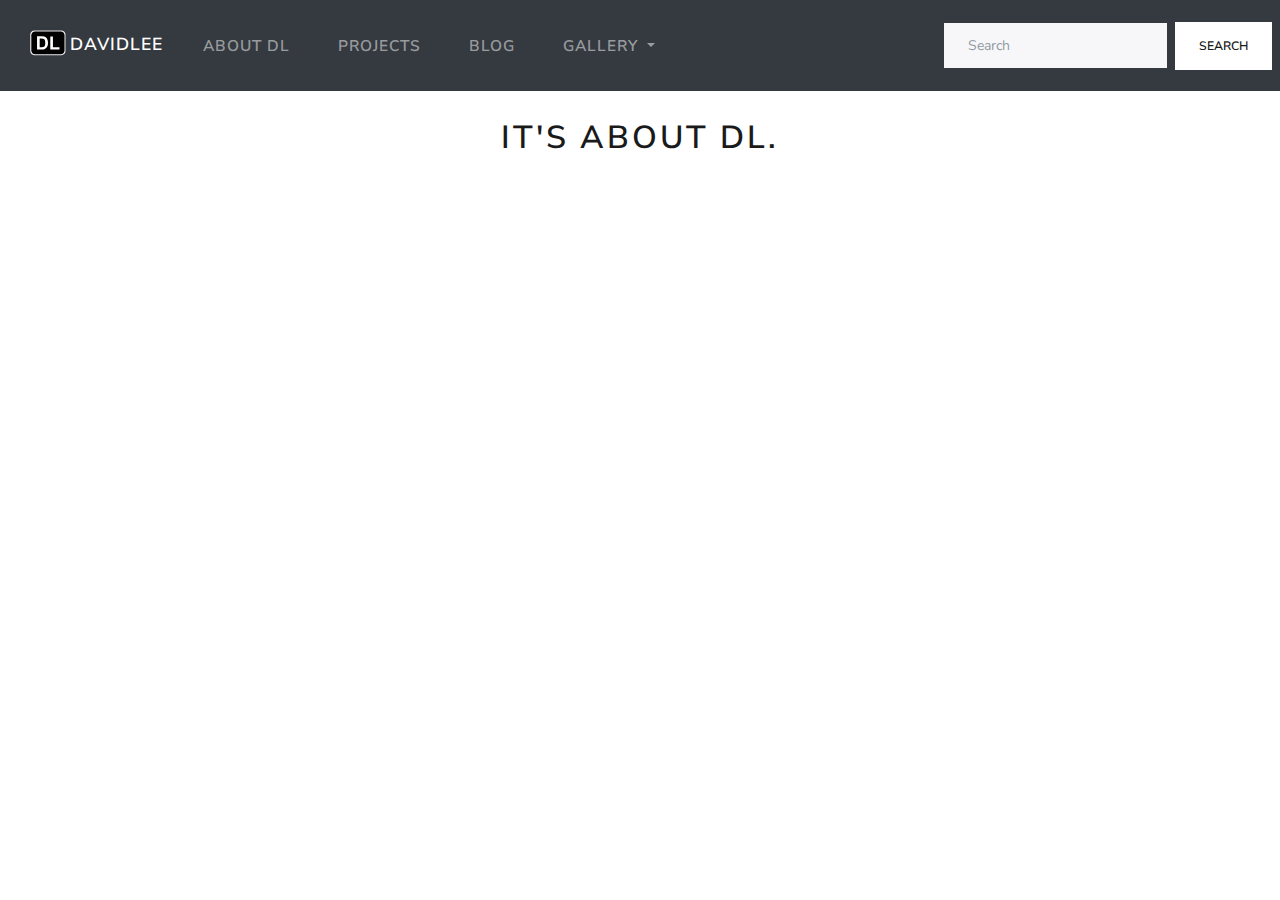
<file: about/about.html>
<!doctype html>
<html lang="en">
  <head>
    <title>Denver commuter and Apartment Rental Prices</title>
    <!-- Required meta tags -->
    <meta charset="utf-8">
    <meta name="viewport" content="width=device-width, initial-scale=1, shrink-to-fit=no">

    <!-- Bootstrap CSS -->
    <!-- <link rel="stylesheet" href="https://stackpath.bootstrapcdn.com/bootstrap/4.3.1/css/bootstrap.min.css" integrity="sha384-ggOyR0iXCbMQv3Xipma34MD+dH/1fQ784/j6cY/iJTQUOhcWr7x9JvoRxT2MZw1T" crossorigin="anonymous"> -->
    <link rel="stylesheet" href="/css/bootstrap.css">
  </head>

  <body>
    <nav class="navbar sticky-top navbar-expand-lg navbar-dark bg-dark">
        <a class="navbar-brand" href="/">
            <img style="margin-bottom: 3%" src="/images/DL.svg" width="80" height="auto" class="d-inline-block align-center mr-n4" alt="DL_logo">
            DavidLee
        </a>
        <button class="navbar-toggler" type="button" data-toggle="collapse" data-target="#navbarColor02" aria-controls="navbarColor02" aria-expanded="false" aria-label="Toggle navigation">
          <span class="navbar-toggler-icon"></span>
        </button>
      
        <div class="collapse navbar-collapse" id="navbarColor02">
          <ul class="navbar-nav mr-auto">
            <li class="nav-item">
              <a class="nav-link" href="/about/about.html">About DL <span class="sr-only">(current)</span></a>
            </li>
            <li class="nav-item">
                <a class="nav-link" href="/projects/projects.html">Projects</a>
            </li>
            
            <li class="nav-item">
              <a class="nav-link" href="/blog/blog.html">Blog</a>
            </li>
            <li class="nav-item dropdown">
                    <a class="nav-link dropdown-toggle" href="#" id="navbarDropdown" role="button" data-toggle="dropdown" aria-haspopup="true" aria-expanded="false">
                      Gallery
                    </a>
                    <div class="dropdown-menu" aria-labelledby="navbarDropdown">
                      <a class="dropdown-item" href="#">Temp</a>
                      <a class="dropdown-item" href="#">Another action</a>
                      <div class="dropdown-divider"></div>
                      <a class="dropdown-item" href="#">Something else here</a>
                    </div>
            </li>
          </ul>
          <form class="form-inline my-2 my-lg-0">
            <input class="form-control mr-sm-2" type="text" placeholder="Search">
            <button class="btn btn-secondary my-2 my-sm-0" type="submit">Search</button>
          </form>
        </div>
      </nav>

      <div class="container" style="text-align: center; margin-top: 2em;">
          <h1>It's about DL.</h1>
      </div>



    <!-- Optional JavaScript -->
    <!-- jQuery first, then Popper.js, then Bootstrap JS -->
    <script src="https://code.jquery.com/jquery-3.3.1.slim.min.js" integrity="sha384-q8i/X+965DzO0rT7abK41JStQIAqVgRVzpbzo5smXKp4YfRvH+8abtTE1Pi6jizo" crossorigin="anonymous"></script>
    <script src="https://cdnjs.cloudflare.com/ajax/libs/popper.js/1.14.7/umd/popper.min.js" integrity="sha384-UO2eT0CpHqdSJQ6hJty5KVphtPhzWj9WO1clHTMGa3JDZwrnQq4sF86dIHNDz0W1" crossorigin="anonymous"></script>
    <script src="https://stackpath.bootstrapcdn.com/bootstrap/4.3.1/js/bootstrap.min.js" integrity="sha384-JjSmVgyd0p3pXB1rRibZUAYoIIy6OrQ6VrjIEaFf/nJGzIxFDsf4x0xIM+B07jRM" crossorigin="anonymous"></script>
  </body>
</html>
</file>
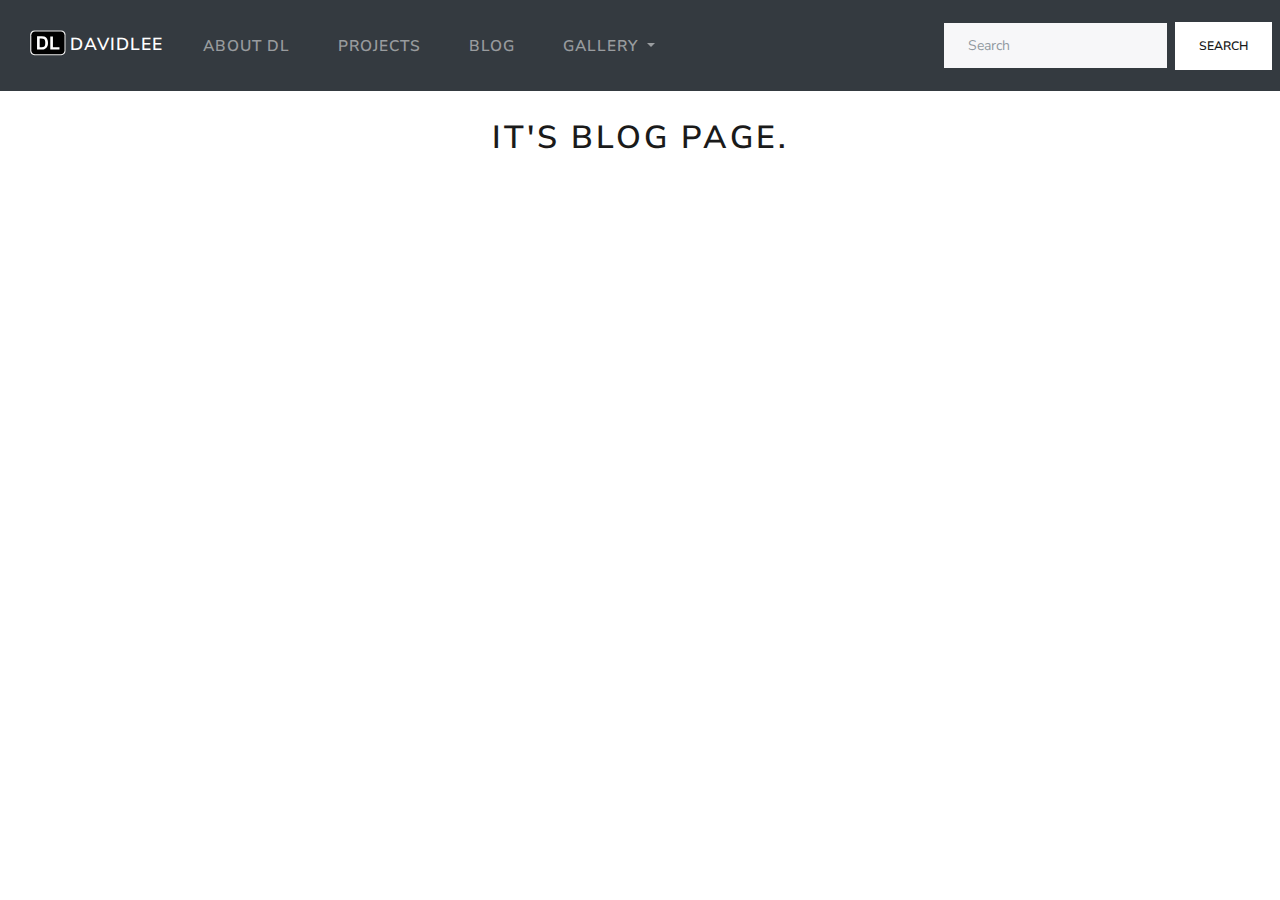
<file: blog/blog.html>
<!doctype html>
<html lang="en">
  <head>
    <title>Denver commuter and Apartment Rental Prices</title>
    <!-- Required meta tags -->
    <meta charset="utf-8">
    <meta name="viewport" content="width=device-width, initial-scale=1, shrink-to-fit=no">

    <!-- Bootstrap CSS -->
    <!-- <link rel="stylesheet" href="https://stackpath.bootstrapcdn.com/bootstrap/4.3.1/css/bootstrap.min.css" integrity="sha384-ggOyR0iXCbMQv3Xipma34MD+dH/1fQ784/j6cY/iJTQUOhcWr7x9JvoRxT2MZw1T" crossorigin="anonymous"> -->
    <link rel="stylesheet" href="/css/bootstrap.css">
  </head>

  <body>
    <nav class="navbar sticky-top navbar-expand-lg navbar-dark bg-dark">
        <a class="navbar-brand" href="/">
            <img style="margin-bottom: 3%" src="/images/DL.svg" width="80" height="auto" class="d-inline-block align-center mr-n4" alt="DL_logo">
            DavidLee
        </a>
        <button class="navbar-toggler" type="button" data-toggle="collapse" data-target="#navbarColor02" aria-controls="navbarColor02" aria-expanded="false" aria-label="Toggle navigation">
          <span class="navbar-toggler-icon"></span>
        </button>
      
        <div class="collapse navbar-collapse" id="navbarColor02">
          <ul class="navbar-nav mr-auto">
            <li class="nav-item">
              <a class="nav-link" href="/about/about.html">About DL <span class="sr-only">(current)</span></a>
            </li>
            <li class="nav-item">
                <a class="nav-link" href="/projects/projects.html">Projects</a>
            </li>
            
            <li class="nav-item">
              <a class="nav-link" href="/blog/blog.html">Blog</a>
            </li>
            <li class="nav-item dropdown">
                    <a class="nav-link dropdown-toggle" href="#" id="navbarDropdown" role="button" data-toggle="dropdown" aria-haspopup="true" aria-expanded="false">
                      Gallery
                    </a>
                    <div class="dropdown-menu" aria-labelledby="navbarDropdown">
                      <a class="dropdown-item" href="#">Temp</a>
                      <a class="dropdown-item" href="#">Another action</a>
                      <div class="dropdown-divider"></div>
                      <a class="dropdown-item" href="#">Something else here</a>
                    </div>
            </li>
          </ul>
          <form class="form-inline my-2 my-lg-0">
            <input class="form-control mr-sm-2" type="text" placeholder="Search">
            <button class="btn btn-secondary my-2 my-sm-0" type="submit">Search</button>
          </form>
        </div>
      </nav>

      <div class="container" style="text-align: center; margin-top: 2em;">
          <h1>It's blog page.</h1>
      </div>



    <!-- Optional JavaScript -->
    <!-- jQuery first, then Popper.js, then Bootstrap JS -->
    <script src="https://code.jquery.com/jquery-3.3.1.slim.min.js" integrity="sha384-q8i/X+965DzO0rT7abK41JStQIAqVgRVzpbzo5smXKp4YfRvH+8abtTE1Pi6jizo" crossorigin="anonymous"></script>
    <script src="https://cdnjs.cloudflare.com/ajax/libs/popper.js/1.14.7/umd/popper.min.js" integrity="sha384-UO2eT0CpHqdSJQ6hJty5KVphtPhzWj9WO1clHTMGa3JDZwrnQq4sF86dIHNDz0W1" crossorigin="anonymous"></script>
    <script src="https://stackpath.bootstrapcdn.com/bootstrap/4.3.1/js/bootstrap.min.js" integrity="sha384-JjSmVgyd0p3pXB1rRibZUAYoIIy6OrQ6VrjIEaFf/nJGzIxFDsf4x0xIM+B07jRM" crossorigin="anonymous"></script>
  </body>
</html>
</file>
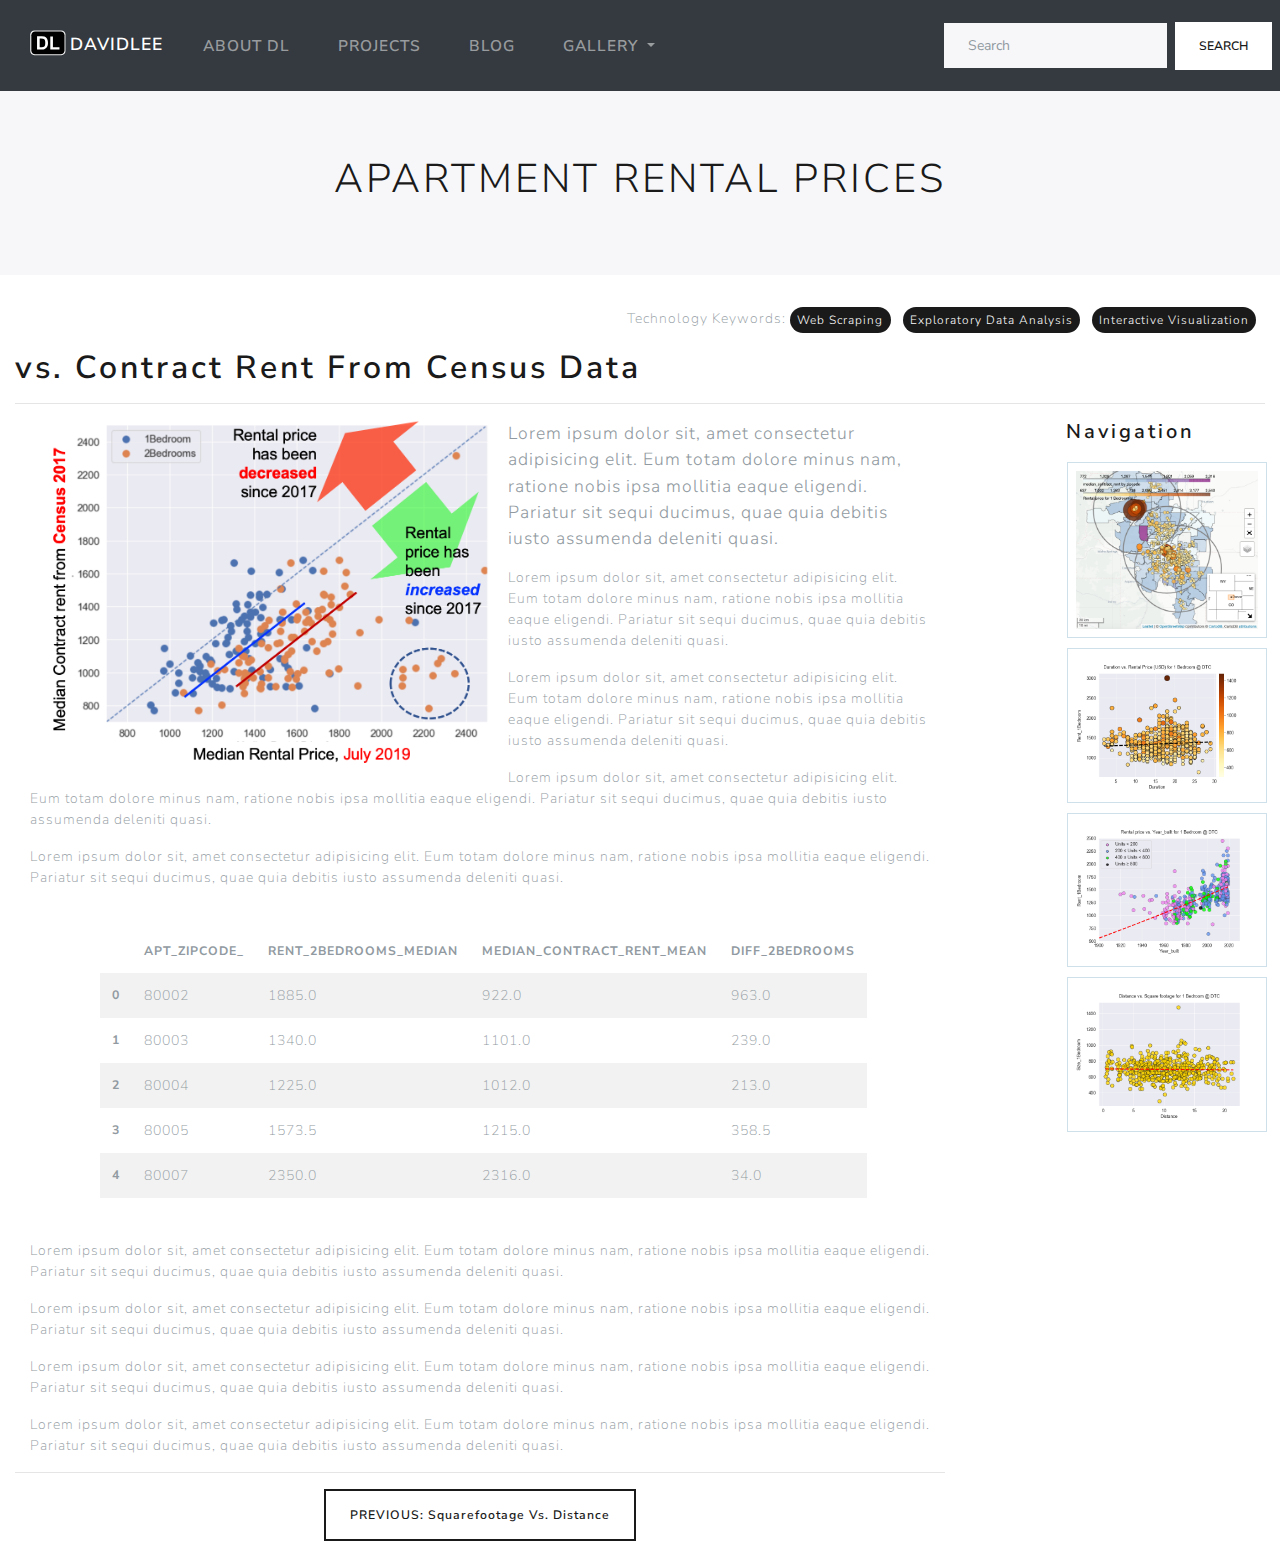
<file: projects/p1/pages/census.html>
<!doctype html>
<html lang="en">
  <head>
    <title>Denver commuter and Apartment Rental Prices</title>
    <!-- Required meta tags -->
    <meta charset="utf-8">
    <meta name="viewport" content="width=device-width, initial-scale=1, shrink-to-fit=no">
    <!-- Bootstrap CSS -->
    <!-- <link rel="stylesheet" href="https://stackpath.bootstrapcdn.com/bootstrap/4.3.1/css/bootstrap.min.css" integrity="sha384-ggOyR0iXCbMQv3Xipma34MD+dH/1fQ784/j6cY/iJTQUOhcWr7x9JvoRxT2MZw1T" crossorigin="anonymous"> -->

    <!-- Bootswatch CSS-->
    <link rel="stylesheet" href="/css/bootstrap.css">
  
  </head>

  <body>
      <nav class="navbar sticky-top navbar-expand-lg navbar-dark bg-dark">
          <a class="navbar-brand" href="/">
              <img style="margin-bottom: 3%" src="/images/DL.svg" width="80" height="auto" class="d-inline-block align-center mr-n4" alt="DL_logo">
              DavidLee
          </a>
          <button class="navbar-toggler" type="button" data-toggle="collapse" data-target="#navbarColor02" aria-controls="navbarColor02" aria-expanded="false" aria-label="Toggle navigation">
            <span class="navbar-toggler-icon"></span>
          </button>
        
          <div class="collapse navbar-collapse" id="navbarColor02">
            <ul class="navbar-nav mr-auto">
              <li class="nav-item">
                <a class="nav-link" href="/about/about.html">About DL <span class="sr-only">(current)</span></a>
              </li>
              <li class="nav-item">
                  <a class="nav-link" href="/projects/projects.html">Projects</a>
              </li>
              
              <li class="nav-item">
                <a class="nav-link" href="/blog/blog.html">Blog</a>
              </li>
              <li class="nav-item dropdown">
                      <a class="nav-link dropdown-toggle" href="#" id="navbarDropdown" role="button" data-toggle="dropdown" aria-haspopup="true" aria-expanded="false">
                        Gallery
                      </a>
                      <div class="dropdown-menu" aria-labelledby="navbarDropdown">
                        <a class="dropdown-item" href="#">Temp</a>
                        <a class="dropdown-item" href="#">Another action</a>
                        <div class="dropdown-divider"></div>
                        <a class="dropdown-item" href="#">Something else here</a>
                      </div>
              </li>
            </ul>
            <form class="form-inline my-2 my-lg-0">
              <input class="form-control mr-sm-2" type="text" placeholder="Search">
              <button class="btn btn-secondary my-2 my-sm-0" type="submit">Search</button>
            </form>
          </div>
        </nav>

        <div class="jumbotron">
            <h1 class="display-5"  style="text-align: center">Apartment Rental Prices</h1>
        </div>
        
        <div class="container-fluid">
          <div class="row">
              <p class="ml-auto">
                    Technology Keywords:
                  <span class="badge badge-pill badge-primary mr-2" style="font-size: 85%; font-weight: 300; line-height: 1.5;">Web Scraping</span>
                  <span class="badge badge-pill badge-primary mr-2" style="font-size: 85%; font-weight: 300; line-height: 1.5;">Exploratory Data Analysis</span>
                  <span class="badge badge-pill badge-primary mr-4" style="font-size: 85%; font-weight: 300; line-height: 1.5;">Interactive Visualization</span>
              </p>
          </div>
        </div>

        <div class="container-fluid">
          <h1 class="text-capitalize"><span class="text-lowercase">vs.</span> Contract Rent from Census data</h1>
          <hr>
            <div class="row">
              <div class="col-md-9">
                <div class="container-fluid">
                    <img class="img-fluid" style="float: left; margin: 0em 1em;" src="/projects/p1/images/scatter_plot_census_annotated.png" width=50% alt="vs_contract_rent_census">
                    <p class="lead">Lorem ipsum dolor sit, amet consectetur adipisicing elit. Eum totam dolore minus nam, ratione nobis ipsa mollitia eaque eligendi. Pariatur sit sequi ducimus, quae quia debitis iusto assumenda deleniti quasi.</p>
                    <p>Lorem ipsum dolor sit, amet consectetur adipisicing elit. Eum totam dolore minus nam, ratione nobis ipsa mollitia eaque eligendi. Pariatur sit sequi ducimus, quae quia debitis iusto assumenda deleniti quasi.</p>
                    <p>Lorem ipsum dolor sit, amet consectetur adipisicing elit. Eum totam dolore minus nam, ratione nobis ipsa mollitia eaque eligendi. Pariatur sit sequi ducimus, quae quia debitis iusto assumenda deleniti quasi.</p>
                    <p>Lorem ipsum dolor sit, amet consectetur adipisicing elit. Eum totam dolore minus nam, ratione nobis ipsa mollitia eaque eligendi. Pariatur sit sequi ducimus, quae quia debitis iusto assumenda deleniti quasi.</p>
                    <p>Lorem ipsum dolor sit, amet consectetur adipisicing elit. Eum totam dolore minus nam, ratione nobis ipsa mollitia eaque eligendi. Pariatur sit sequi ducimus, quae quia debitis iusto assumenda deleniti quasi.</p>
                    

                    <div class="table-responsive" style="margin: 3em 5em;">
                        <table class="table-sm table-striped">
                                <thead>
                                <tr style="text-align: right;">
                                    <th></th>
                                    <th>apt_zipcode_</th>
                                    <th>Rent_2Bedrooms_median</th>
                                    <th>median_contract_rent_mean</th>
                                    <th>diff_2Bedrooms</th>
                                </tr>
                                </thead>
                                <tbody>
                                <tr>
                                    <th>0</th>
                                    <td>80002</td>
                                    <td>1885.0</td>
                                    <td>922.0</td>
                                    <td>963.0</td>
                                </tr>
                                <tr>
                                    <th>1</th>
                                    <td>80003</td>
                                    <td>1340.0</td>
                                    <td>1101.0</td>
                                    <td>239.0</td>
                                </tr>
                                <tr>
                                    <th>2</th>
                                    <td>80004</td>
                                    <td>1225.0</td>
                                    <td>1012.0</td>
                                    <td>213.0</td>
                                </tr>
                                <tr>
                                    <th>3</th>
                                    <td>80005</td>
                                    <td>1573.5</td>
                                    <td>1215.0</td>
                                    <td>358.5</td>
                                </tr>
                                <tr>
                                    <th>4</th>
                                    <td>80007</td>
                                    <td>2350.0</td>
                                    <td>2316.0</td>
                                    <td>34.0</td>
                                </tr>
                            </tbody>
                        </table>
                    </div>

                    <p>Lorem ipsum dolor sit, amet consectetur adipisicing elit. Eum totam dolore minus nam, ratione nobis ipsa mollitia eaque eligendi. Pariatur sit sequi ducimus, quae quia debitis iusto assumenda deleniti quasi.</p>
                    <p>Lorem ipsum dolor sit, amet consectetur adipisicing elit. Eum totam dolore minus nam, ratione nobis ipsa mollitia eaque eligendi. Pariatur sit sequi ducimus, quae quia debitis iusto assumenda deleniti quasi.</p>
                    <p>Lorem ipsum dolor sit, amet consectetur adipisicing elit. Eum totam dolore minus nam, ratione nobis ipsa mollitia eaque eligendi. Pariatur sit sequi ducimus, quae quia debitis iusto assumenda deleniti quasi.</p>
                    <p>Lorem ipsum dolor sit, amet consectetur adipisicing elit. Eum totam dolore minus nam, ratione nobis ipsa mollitia eaque eligendi. Pariatur sit sequi ducimus, quae quia debitis iusto assumenda deleniti quasi.</p>
                </div>
                    <!-- <div class="col-md-4">
                        <img class="img-fluid" src="/projects/p1/images/scatter_plot_distance_vs_sqft_1bedroom(s)_DTC.png" alt="square_footage_vs_distance_1bedroom_DTC">
                    </div>
                    <div class="col-md-4">
                            <img class="img-fluid" src="/projects/p1/images/scatter_plot_distance_vs_sqft_1bedroom(s)_LODO.png" alt="square_footage_vs_distance_1bedroom_LODO">
                    </div>
                    <div class="col-md-4">
                            <img class="img-fluid" src="/projects/p1/images/scatter_plot_distance_vs_sqft_1bedroom(s)_Boulder.png" alt="square_footage_vs_distance_1bedroom_Boulder">
                    </div> -->                

                <hr>
              
                <div class="btn-toolbar justify-content-around" role="toolbar" aria-label="Toolbar with button groups">
                    <a class="btn btn-outline-primary" href="/projects/p1/pages/squarefootage.html" role="button" >Previous: <span class="text-capitalize">Squarefootage vs.</span> <span class="text-capitalize">Distance</span></a>
                    <!-- <a class="btn btn-outline-primary" href="/projects/p1/pages/census.html" role="button" >Next: <span class="text-lowercase">vs.</span> <span class="text-capitalize">Census</span></a> -->
                </div>
            
              </div>

              <div class="col-md-1 ml-n2 mr-n2">
              </div>

              <div class="col-md-2">
                
                <h4 class="text-capitalize">Navigation</h4>
                <div class="grid" style="padding: 0;">
                        <figure class="effect-zoe" style="min-width: 200px; min-height: 154px; margin-bottom:0em;">
                            <a href="/projects/p1/overview.html">
                                <img class="img-thumbnail" style="width: 100%" src="/projects/p1/images/overview.png" alt="Overview">
                                <figcaption style="background-color: transparent;">
                                <p class="description" style="bottom: 3.3em; left: 2.7em">Overview</p>                            
                                </figcaption>   
                            </a>
                        </figure>
                        <figure class="effect-zoe" style="min-width: 200px; min-height: 154px; margin-bottom:0em;">
                          <a href="/projects/p1/pages/commutetime.html">
                            <img class="img-thumbnail" style="width: 100%" src="/projects/p1/images/scatter_plot_duration_vs_rental_price_1bedroom(s)_DTC.png" alt="duration_vs_rental_price">
                            <figcaption style="background-color: transparent;">
                              <p class="description" style="bottom: 3em; left: 0em">vs. Commute Times</p>                            
                            </figcaption>   
                          </a>
                        </figure>
                        <figure class="effect-zoe" style="min-width: 200px; min-height: 154px; margin-bottom:0em;">
                          <a href="/projects/p1/pages/yearbuilt.html">
                            <img class="img-thumbnail" style="width: 100%" src="/projects/p1/images/scatter_plot_yearbuilt_vs_rental_price_by_units_1bedroom(s)_DTC.png" alt="yearbuilt_vs_rental_price">
                            <figcaption style="background-color: transparent;">
                              <p class="description" style="bottom: 3em; left: 0em">vs. Year Built</p>                            
                            </figcaption>   
                          </a>
                        </figure>
                        <figure class="effect-zoe" style="min-width: 200px; min-height: 154px; margin-bottom:0em;">
                          <a href="/projects/p1/pages/squarefootage.html">
                            <img class="img-thumbnail" style="width: 100%" src="/projects/p1/images/scatter_plot_distance_vs_sqft_1bedroom(s)_DTC.png" alt="distance_vs_square_footage">
                            <figcaption style="background-color: transparent;">
                              <p class="description" style="bottom: 2em; left: 1em">Square Footage <br>vs. Distance</p>                            
                            </figcaption>   
                          </a>
                        </figure>
                        <!-- <figure class="effect-zoe" style="min-width: 200px; min-height: 154px; margin-bottom:0em;">
                          <a href="/projects/p1/pages/census.html">
                            <img class="img-thumbnail" style="width: 100%" src="/projects/p1/images/scatter_plot_rental_price_vs_census.png" alt="rental_price_vs_census">
                            <figcaption style="background-color: transparent;">
                              <p class="description" style="bottom: 2em; left: 0em">vs. Census Rental Prices</p>                            
                            </figcaption>   
                          </a>
                        </figure> -->
                    </div>
              </div>
              
            </div>
        </div>
        
    <!-- Optional JavaScript -->
    
    <!-- jQuery first, then Popper.js, then Bootstrap JS -->
    <script src="https://code.jquery.com/jquery-3.4.1.js" integrity="sha256-WpOohJOqMqqyKL9FccASB9O0KwACQJpFTUBLTYOVvVU=" crossorigin="anonymous"></script>
    <script src="https://cdnjs.cloudflare.com/ajax/libs/popper.js/1.14.7/umd/popper.min.js" integrity="sha384-UO2eT0CpHqdSJQ6hJty5KVphtPhzWj9WO1clHTMGa3JDZwrnQq4sF86dIHNDz0W1" crossorigin="anonymous"></script>
    <script src="https://stackpath.bootstrapcdn.com/bootstrap/4.3.1/js/bootstrap.min.js" integrity="sha384-JjSmVgyd0p3pXB1rRibZUAYoIIy6OrQ6VrjIEaFf/nJGzIxFDsf4x0xIM+B07jRM" crossorigin="anonymous"></script>
  </body>
</html>
</file>
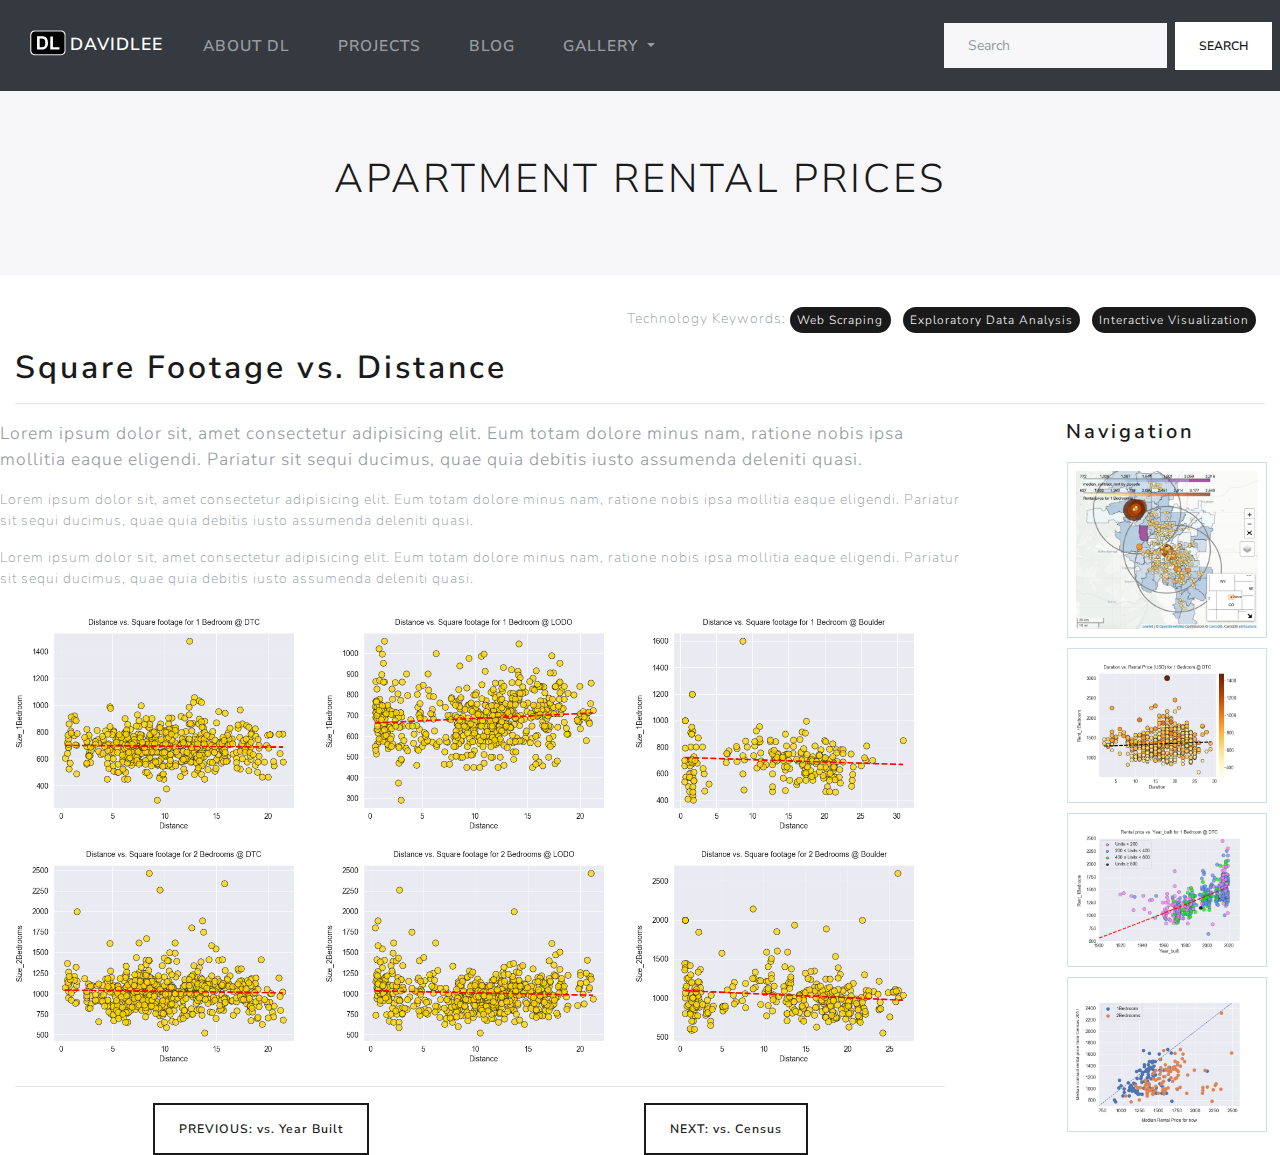
<file: projects/p1/pages/squarefootage.html>
<!doctype html>
<html lang="en">
  <head>
    <title>Denver commuter and Apartment Rental Prices</title>
    <!-- Required meta tags -->
    <meta charset="utf-8">
    <meta name="viewport" content="width=device-width, initial-scale=1, shrink-to-fit=no">
    <!-- Bootstrap CSS -->
    <!-- <link rel="stylesheet" href="https://stackpath.bootstrapcdn.com/bootstrap/4.3.1/css/bootstrap.min.css" integrity="sha384-ggOyR0iXCbMQv3Xipma34MD+dH/1fQ784/j6cY/iJTQUOhcWr7x9JvoRxT2MZw1T" crossorigin="anonymous"> -->

    <!-- Bootswatch CSS-->
    <link rel="stylesheet" href="/css/bootstrap.css">
  
  </head>

  <body>
      <nav class="navbar sticky-top navbar-expand-lg navbar-dark bg-dark">
          <a class="navbar-brand" href="/">
              <img style="margin-bottom: 3%" src="/images/DL.svg" width="80" height="auto" class="d-inline-block align-center mr-n4" alt="DL_logo">
              DavidLee
          </a>
          <button class="navbar-toggler" type="button" data-toggle="collapse" data-target="#navbarColor02" aria-controls="navbarColor02" aria-expanded="false" aria-label="Toggle navigation">
            <span class="navbar-toggler-icon"></span>
          </button>
        
          <div class="collapse navbar-collapse" id="navbarColor02">
            <ul class="navbar-nav mr-auto">
              <li class="nav-item">
                <a class="nav-link" href="/about/about.html">About DL <span class="sr-only">(current)</span></a>
              </li>
              <li class="nav-item">
                  <a class="nav-link" href="/projects/projects.html">Projects</a>
              </li>
              
              <li class="nav-item">
                <a class="nav-link" href="/blog/blog.html">Blog</a>
              </li>
              <li class="nav-item dropdown">
                      <a class="nav-link dropdown-toggle" href="#" id="navbarDropdown" role="button" data-toggle="dropdown" aria-haspopup="true" aria-expanded="false">
                        Gallery
                      </a>
                      <div class="dropdown-menu" aria-labelledby="navbarDropdown">
                        <a class="dropdown-item" href="#">Temp</a>
                        <a class="dropdown-item" href="#">Another action</a>
                        <div class="dropdown-divider"></div>
                        <a class="dropdown-item" href="#">Something else here</a>
                      </div>
              </li>
            </ul>
            <form class="form-inline my-2 my-lg-0">
              <input class="form-control mr-sm-2" type="text" placeholder="Search">
              <button class="btn btn-secondary my-2 my-sm-0" type="submit">Search</button>
            </form>
          </div>
        </nav>

        <div class="jumbotron">
            <h1 class="display-5"  style="text-align: center">Apartment Rental Prices</h1>
        </div>
        
        <div class="container-fluid">
          <div class="row">
              <p class="ml-auto">
                    Technology Keywords:
                  <span class="badge badge-pill badge-primary mr-2" style="font-size: 85%; font-weight: 300; line-height: 1.5;">Web Scraping</span>
                  <span class="badge badge-pill badge-primary mr-2" style="font-size: 85%; font-weight: 300; line-height: 1.5;">Exploratory Data Analysis</span>
                  <span class="badge badge-pill badge-primary mr-4" style="font-size: 85%; font-weight: 300; line-height: 1.5;">Interactive Visualization</span>
              </p>
          </div>
        </div>

        <div class="container-fluid">
          <h1 class="text-capitalize">Square Footage <span class="text-lowercase">vs.</span> Distance</h1>
          <hr>
            <div class="row">
              <div class="col-md-9">
                
                <div class="row">
                    <p class="lead">Lorem ipsum dolor sit, amet consectetur adipisicing elit. Eum totam dolore minus nam, ratione nobis ipsa mollitia eaque eligendi. Pariatur sit sequi ducimus, quae quia debitis iusto assumenda deleniti quasi.</p>
                    <p>Lorem ipsum dolor sit, amet consectetur adipisicing elit. Eum totam dolore minus nam, ratione nobis ipsa mollitia eaque eligendi. Pariatur sit sequi ducimus, quae quia debitis iusto assumenda deleniti quasi.</p>
                    <p>Lorem ipsum dolor sit, amet consectetur adipisicing elit. Eum totam dolore minus nam, ratione nobis ipsa mollitia eaque eligendi. Pariatur sit sequi ducimus, quae quia debitis iusto assumenda deleniti quasi.</p>
                </div>
                <div class="row no-gutters">
                    <div class="col-md-4">
                        <img class="img-fluid" src="/projects/p1/images/scatter_plot_distance_vs_sqft_1bedroom(s)_DTC.png" alt="square_footage_vs_distance_1bedroom_DTC">
                    </div>
                    <div class="col-md-4">
                            <img class="img-fluid" src="/projects/p1/images/scatter_plot_distance_vs_sqft_1bedroom(s)_LODO.png" alt="square_footage_vs_distance_1bedroom_LODO">
                    </div>
                    <div class="col-md-4">
                            <img class="img-fluid" src="/projects/p1/images/scatter_plot_distance_vs_sqft_1bedroom(s)_Boulder.png" alt="square_footage_vs_distance_1bedroom_Boulder">
                    </div>
                </div>

                <div class="row no-gutters">
                    <div class="col-md-4">
                        <img class="img-fluid" src="/projects/p1/images/scatter_plot_distance_vs_sqft_2bedroom(s)_DTC.png" alt="square_footage_vs_distance_2bedroom_DTC">
                    </div>
                    <div class="col-md-4">
                        <img class="img-fluid" src="/projects/p1/images/scatter_plot_distance_vs_sqft_2bedroom(s)_LODO.png" alt="square_footage_vs_distance_2bedroom_LODO">
                    </div>
                    <div class="col-md-4">
                        <img class="img-fluid" src="/projects/p1/images/scatter_plot_distance_vs_sqft_2bedroom(s)_Boulder.png" alt="square_footage_vs_distance_2bedroom_Boulder">
                    </div>
                </div>

                <hr>

                <div class="btn-toolbar justify-content-around" role="toolbar" aria-label="Toolbar with button groups">
                    <a class="btn btn-outline-primary" href="/projects/p1/pages/yearbuilt.html" role="button" >Previous: <span class="text-lowercase">vs.</span> <span class="text-capitalize">Year built</span></a>
                    <a class="btn btn-outline-primary" href="/projects/p1/pages/census.html" role="button" >Next: <span class="text-lowercase">vs.</span> <span class="text-capitalize">Census</span></a>
                </div>
              </div>

              <div class="col-md-1 ml-n2 mr-n2">
              </div>

              <div class="col-md-2">
                
                <h4 class="text-capitalize">Navigation</h4>
                <div class="grid" style="padding: 0;">
                        <figure class="effect-zoe" style="min-width: 200px; min-height: 154px; margin-bottom:0em;">
                            <a href="/projects/p1/overview.html">
                                <img class="img-thumbnail" style="width: 100%" src="/projects/p1/images/overview.png" alt="Overview">
                                <figcaption style="background-color: transparent;">
                                <p class="description" style="bottom: 3.3em; left: 2.7em">Overview</p>                            
                                </figcaption>   
                            </a>
                        </figure>
                        <figure class="effect-zoe" style="min-width: 200px; min-height: 154px; margin-bottom:0em;">
                          <a href="/projects/p1/pages/commutetime.html">
                            <img class="img-thumbnail" style="width: 100%" src="/projects/p1/images/scatter_plot_duration_vs_rental_price_1bedroom(s)_DTC.png" alt="duration_vs_rental_price">
                            <figcaption style="background-color: transparent;">
                              <p class="description" style="bottom: 3em; left: 0em">vs. Commute Times</p>                            
                            </figcaption>   
                          </a>
                        </figure>
                        <figure class="effect-zoe" style="min-width: 200px; min-height: 154px; margin-bottom:0em;">
                          <a href="/projects/p1/pages/yearbuilt.html">
                            <img class="img-thumbnail" style="width: 100%" src="/projects/p1/images/scatter_plot_yearbuilt_vs_rental_price_by_units_1bedroom(s)_DTC.png" alt="yearbuilt_vs_rental_price">
                            <figcaption style="background-color: transparent;">
                              <p class="description" style="bottom: 3em; left: 0em">vs. Year Built</p>                            
                            </figcaption>   
                          </a>
                        </figure>
                        <!-- <figure class="effect-zoe" style="min-width: 200px; min-height: 154px; margin-bottom:0em;">
                          <a href="/projects/p1/pages/squarefootage.html">
                            <img class="img-thumbnail" style="width: 100%" src="/projects/p1/images/scatter_plot_distance_vs_sqft_1bedroom(s)_DTC.png" alt="distance_vs_square_footage">
                            <figcaption style="background-color: transparent;">
                              <p class="description" style="bottom: 2em; left: 1em">Square Footage <br>vs. Distance</p>                            
                            </figcaption>   
                          </a>
                        </figure> -->
                        <figure class="effect-zoe" style="min-width: 200px; min-height: 154px; margin-bottom:0em;">
                          <a href="/projects/p1/pages/census.html">
                            <img class="img-thumbnail" style="width: 100%" src="/projects/p1/images/scatter_plot_rental_price_vs_census.png" alt="rental_price_vs_census">
                            <figcaption style="background-color: transparent;">
                              <p class="description" style="bottom: 2em; left: 0em">vs. Census Rental Prices</p>                            
                            </figcaption>   
                          </a>
                        </figure>
                    </div>
              </div>
              
            </div>
        </div>
        
    <!-- Optional JavaScript -->
    
    <!-- jQuery first, then Popper.js, then Bootstrap JS -->
    <script src="https://code.jquery.com/jquery-3.4.1.js" integrity="sha256-WpOohJOqMqqyKL9FccASB9O0KwACQJpFTUBLTYOVvVU=" crossorigin="anonymous"></script>
    <script src="https://cdnjs.cloudflare.com/ajax/libs/popper.js/1.14.7/umd/popper.min.js" integrity="sha384-UO2eT0CpHqdSJQ6hJty5KVphtPhzWj9WO1clHTMGa3JDZwrnQq4sF86dIHNDz0W1" crossorigin="anonymous"></script>
    <script src="https://stackpath.bootstrapcdn.com/bootstrap/4.3.1/js/bootstrap.min.js" integrity="sha384-JjSmVgyd0p3pXB1rRibZUAYoIIy6OrQ6VrjIEaFf/nJGzIxFDsf4x0xIM+B07jRM" crossorigin="anonymous"></script>
  </body>
</html>
</file>
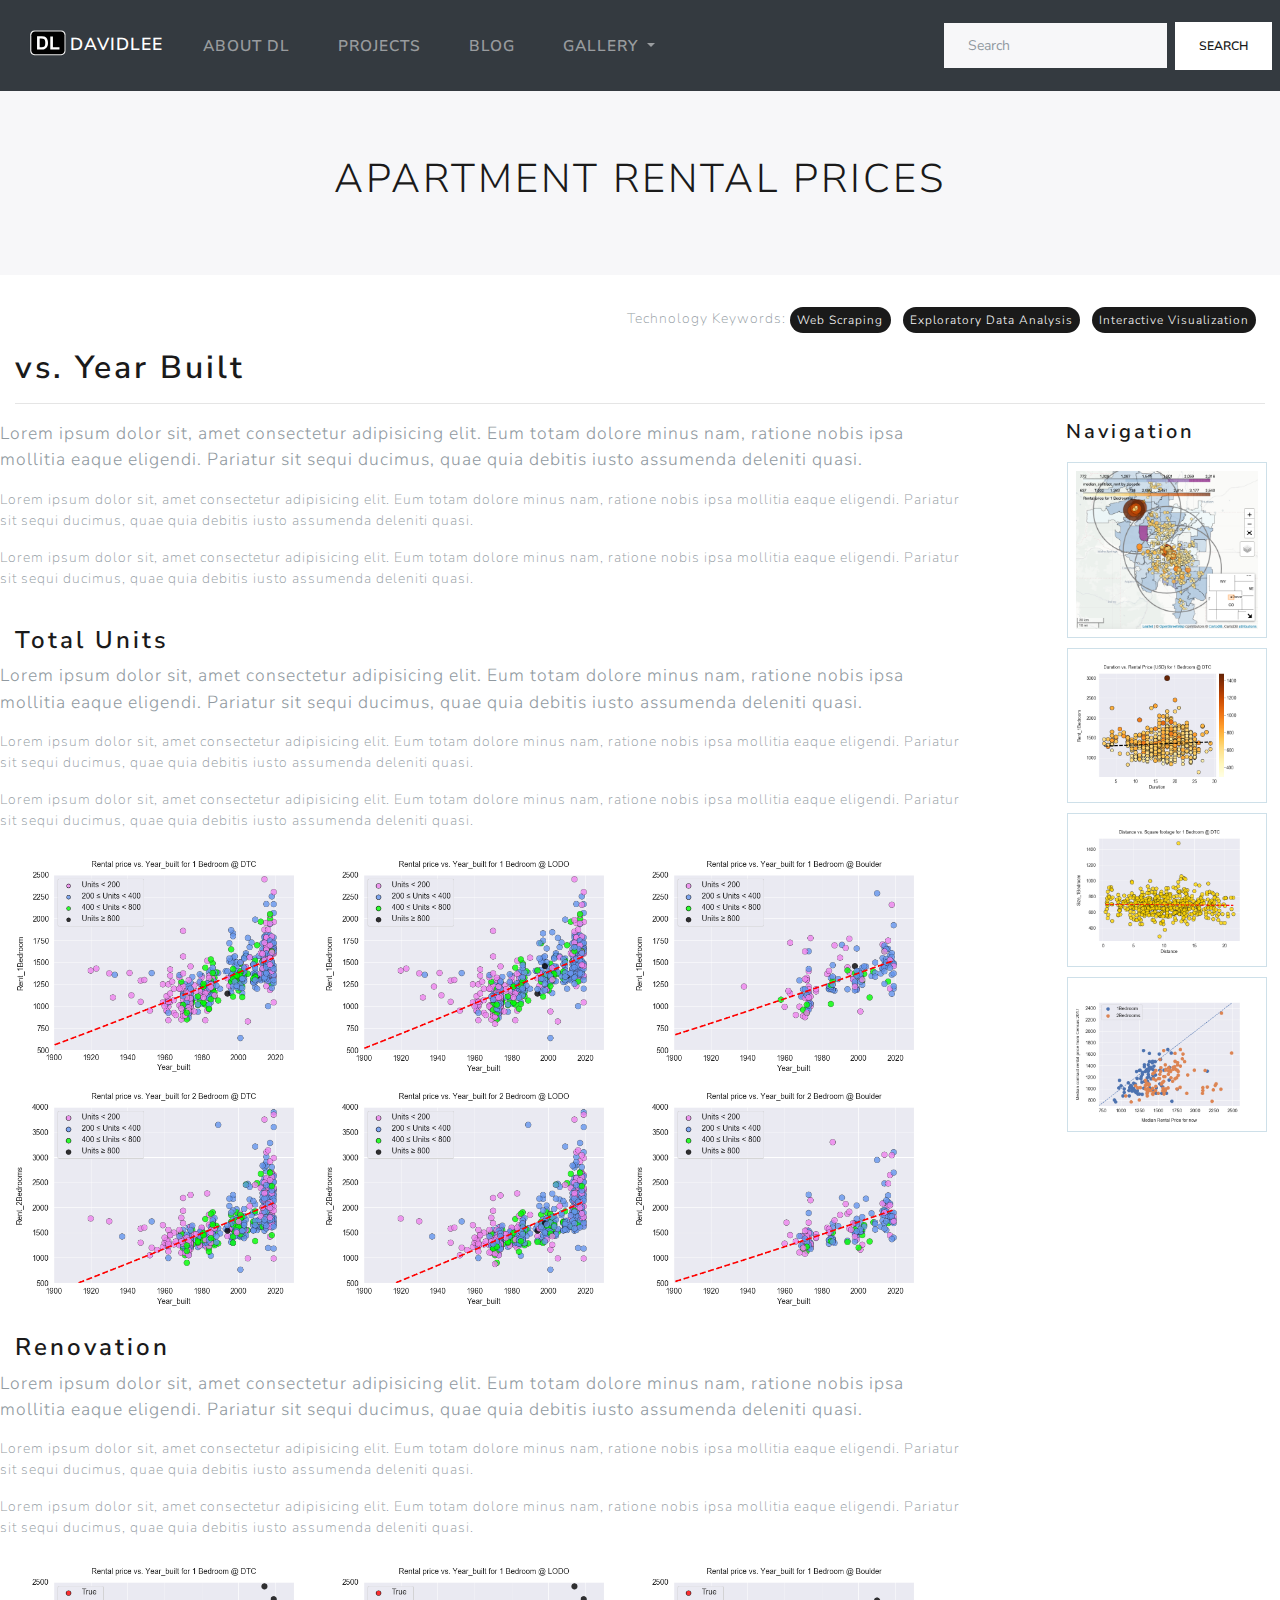
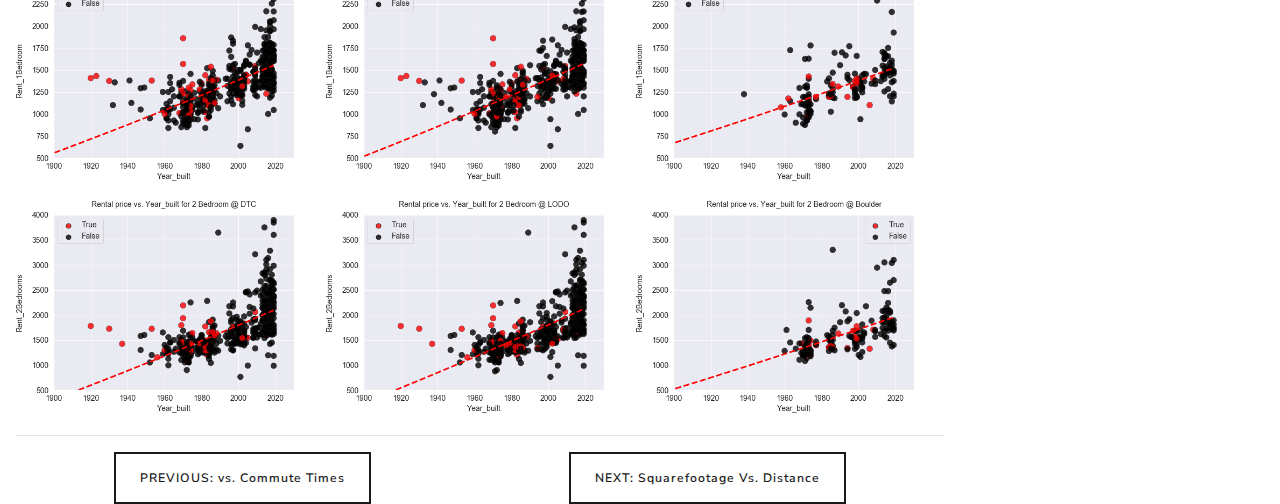
<file: projects/p1/pages/yearbuilt.html>
<!doctype html>
<html lang="en">
  <head>
    <title>Denver commuter and Apartment Rental Prices</title>
    <!-- Required meta tags -->
    <meta charset="utf-8">
    <meta name="viewport" content="width=device-width, initial-scale=1, shrink-to-fit=no">
    <!-- Bootstrap CSS -->
    <!-- <link rel="stylesheet" href="https://stackpath.bootstrapcdn.com/bootstrap/4.3.1/css/bootstrap.min.css" integrity="sha384-ggOyR0iXCbMQv3Xipma34MD+dH/1fQ784/j6cY/iJTQUOhcWr7x9JvoRxT2MZw1T" crossorigin="anonymous"> -->

    <!-- Bootswatch CSS-->
    <link rel="stylesheet" href="/css/bootstrap.css">
  
  </head>

  <body>
      <nav class="navbar sticky-top navbar-expand-lg navbar-dark bg-dark">
          <a class="navbar-brand" href="/">
              <img style="margin-bottom: 3%" src="/images/DL.svg" width="80" height="auto" class="d-inline-block align-center mr-n4" alt="DL_logo">
              DavidLee
          </a>
          <button class="navbar-toggler" type="button" data-toggle="collapse" data-target="#navbarColor02" aria-controls="navbarColor02" aria-expanded="false" aria-label="Toggle navigation">
            <span class="navbar-toggler-icon"></span>
          </button>
        
          <div class="collapse navbar-collapse" id="navbarColor02">
            <ul class="navbar-nav mr-auto">
              <li class="nav-item">
                <a class="nav-link" href="/about/about.html">About DL <span class="sr-only">(current)</span></a>
              </li>
              <li class="nav-item">
                  <a class="nav-link" href="/projects/projects.html">Projects</a>
              </li>
              
              <li class="nav-item">
                <a class="nav-link" href="/blog/blog.html">Blog</a>
              </li>
              <li class="nav-item dropdown">
                      <a class="nav-link dropdown-toggle" href="#" id="navbarDropdown" role="button" data-toggle="dropdown" aria-haspopup="true" aria-expanded="false">
                        Gallery
                      </a>
                      <div class="dropdown-menu" aria-labelledby="navbarDropdown">
                        <a class="dropdown-item" href="#">Temp</a>
                        <a class="dropdown-item" href="#">Another action</a>
                        <div class="dropdown-divider"></div>
                        <a class="dropdown-item" href="#">Something else here</a>
                      </div>
              </li>
            </ul>
            <form class="form-inline my-2 my-lg-0">
              <input class="form-control mr-sm-2" type="text" placeholder="Search">
              <button class="btn btn-secondary my-2 my-sm-0" type="submit">Search</button>
            </form>
          </div>
        </nav>

        <div class="jumbotron">
            <h1 class="display-5"  style="text-align: center">Apartment Rental Prices</h1>
        </div>
        
        <div class="container-fluid">
          <div class="row">
              <p class="ml-auto">
                    Technology Keywords:
                  <span class="badge badge-pill badge-primary mr-2" style="font-size: 85%; font-weight: 300; line-height: 1.5;">Web Scraping</span>
                  <span class="badge badge-pill badge-primary mr-2" style="font-size: 85%; font-weight: 300; line-height: 1.5;">Exploratory Data Analysis</span>
                  <span class="badge badge-pill badge-primary mr-4" style="font-size: 85%; font-weight: 300; line-height: 1.5;">Interactive Visualization</span>
              </p>
          </div>
        </div>

        <div class="container-fluid">
          <h1 class="text-capitalize"><span class="text-lowercase">vs.</span> Year Built</h1>
          <hr>
            <div class="row">
              <div class="col-md-9">
                
                <div class="row">
                    <p class="lead">Lorem ipsum dolor sit, amet consectetur adipisicing elit. Eum totam dolore minus nam, ratione nobis ipsa mollitia eaque eligendi. Pariatur sit sequi ducimus, quae quia debitis iusto assumenda deleniti quasi.</p>
                    <p>Lorem ipsum dolor sit, amet consectetur adipisicing elit. Eum totam dolore minus nam, ratione nobis ipsa mollitia eaque eligendi. Pariatur sit sequi ducimus, quae quia debitis iusto assumenda deleniti quasi.</p>
                    <p>Lorem ipsum dolor sit, amet consectetur adipisicing elit. Eum totam dolore minus nam, ratione nobis ipsa mollitia eaque eligendi. Pariatur sit sequi ducimus, quae quia debitis iusto assumenda deleniti quasi.</p>
                </div>
<br>
                <h3 class="text-capitalize">Total Units</h3>
                <div class="row">
                    <p class="lead">Lorem ipsum dolor sit, amet consectetur adipisicing elit. Eum totam dolore minus nam, ratione nobis ipsa mollitia eaque eligendi. Pariatur sit sequi ducimus, quae quia debitis iusto assumenda deleniti quasi.</p>
                    <p>Lorem ipsum dolor sit, amet consectetur adipisicing elit. Eum totam dolore minus nam, ratione nobis ipsa mollitia eaque eligendi. Pariatur sit sequi ducimus, quae quia debitis iusto assumenda deleniti quasi.</p>
                    <p>Lorem ipsum dolor sit, amet consectetur adipisicing elit. Eum totam dolore minus nam, ratione nobis ipsa mollitia eaque eligendi. Pariatur sit sequi ducimus, quae quia debitis iusto assumenda deleniti quasi.</p>
                </div>
                <div class="row no-gutters">
                    <div class="col-md-4">
                        <img class="img-fluid" src="/projects/p1/images/scatter_plot_yearbuilt_vs_rental_price_by_units_1bedroom(s)_DTC.png" alt="year_built_vs_rental_price_1bedroom_DTC">
                    </div>
                    <div class="col-md-4">
                            <img class="img-fluid" src="/projects/p1/images/scatter_plot_yearbuilt_vs_rental_price_by_units_1bedroom(s)_LODO.png" alt="year_built_vs_rental_price_1bedroom_LODO">
                    </div>
                    <div class="col-md-4">
                            <img class="img-fluid" src="/projects/p1/images/scatter_plot_yearbuilt_vs_rental_price_by_units_1bedroom(s)_Boulder.png" alt="year_built_vs_rental_price_1bedroom_Boulder">
                    </div>
                </div>

                <div class="row no-gutters">
                    <div class="col-md-4">
                        <img class="img-fluid" src="/projects/p1/images/scatter_plot_yearbuilt_vs_rental_price_by_units_2bedroom(s)_DTC.png" alt="year_built_vs_rental_price_2bedrooms_DTC">
                    </div>
                    <div class="col-md-4">
                        <img class="img-fluid" src="/projects/p1/images/scatter_plot_yearbuilt_vs_rental_price_by_units_2bedroom(s)_LODO.png" alt="year_built_vs_rental_price_2bedrooms_LODO">
                    </div>
                    <div class="col-md-4">
                        <img class="img-fluid" src="/projects/p1/images/scatter_plot_yearbuilt_vs_rental_price_by_units_2bedroom(s)_Boulder.png" alt="year_built_vs_rental_price_2bedrooms_Boulder">
                    </div>
                </div>
<br>
                <h3 class="text-capitalize">Renovation</h3>
                <div class="row">
                    <p class="lead">Lorem ipsum dolor sit, amet consectetur adipisicing elit. Eum totam dolore minus nam, ratione nobis ipsa mollitia eaque eligendi. Pariatur sit sequi ducimus, quae quia debitis iusto assumenda deleniti quasi.</p>
                    <p>Lorem ipsum dolor sit, amet consectetur adipisicing elit. Eum totam dolore minus nam, ratione nobis ipsa mollitia eaque eligendi. Pariatur sit sequi ducimus, quae quia debitis iusto assumenda deleniti quasi.</p>
                    <p>Lorem ipsum dolor sit, amet consectetur adipisicing elit. Eum totam dolore minus nam, ratione nobis ipsa mollitia eaque eligendi. Pariatur sit sequi ducimus, quae quia debitis iusto assumenda deleniti quasi.</p>
                </div>
                <div class="row no-gutters">
                    <div class="col-md-4">
                        <img class="img-fluid" src="/projects/p1/images/scatter_plot_yearbuilt_vs_rental_price_by_renovated_1bedroom(s)_DTC.png" alt="year_built_vs_rental_price_1bedroom_DTC">
                    </div>
                    <div class="col-md-4">
                            <img class="img-fluid" src="/projects/p1/images/scatter_plot_yearbuilt_vs_rental_price_by_renovated_1bedroom(s)_LODO.png" alt="year_built_vs_rental_price_1bedroom_LODO">
                    </div>
                    <div class="col-md-4">
                            <img class="img-fluid" src="/projects/p1/images/scatter_plot_yearbuilt_vs_rental_price_by_renovated_1bedroom(s)_Boulder.png" alt="year_built_vs_rental_price_1bedroom_Boulder">
                    </div>
                </div>

                <div class="row no-gutters">
                    <div class="col-md-4">
                        <img class="img-fluid" src="/projects/p1/images/scatter_plot_yearbuilt_vs_rental_price_by_renovated_2bedroom(s)_DTC.png" alt="year_built_vs_rental_price_2bedrooms_DTC">
                    </div>
                    <div class="col-md-4">
                        <img class="img-fluid" src="/projects/p1/images/scatter_plot_yearbuilt_vs_rental_price_by_renovated_2bedroom(s)_LODO.png" alt="year_built_vs_rental_price_2bedrooms_LODO">
                    </div>
                    <div class="col-md-4">
                        <img class="img-fluid" src="/projects/p1/images/scatter_plot_yearbuilt_vs_rental_price_by_renovated_2bedroom(s)_Boulder.png" alt="year_built_vs_rental_price_2bedrooms_Boulder">
                    </div>
                </div>

                <hr>

                <div class="btn-toolbar justify-content-around" role="toolbar" aria-label="Toolbar with button groups">
                    <a class="btn btn-outline-primary" href="/projects/p1/pages/commutetime.html" role="button" >Previous: <span class="text-lowercase">vs.</span> <span class="text-capitalize">Commute Times</span></a>
                    <a class="btn btn-outline-primary" href="/projects/p1/pages/squarefootage.html" role="button" >Next: <span class="text-capitalize">Squarefootage vs.</span> <span class="text-capitalize">Distance</span></a>
                </div>
              </div>

              <div class="col-md-1 ml-n2 mr-n2">
              </div>

              <div class="col-md-2">
                
                <h4 class="text-capitalize">Navigation</h4>
                <div class="grid" style="padding: 0;">
                        <figure class="effect-zoe" style="min-width: 200px; min-height: 154px; margin-bottom:0em;">
                            <a href="/projects/p1/overview.html">
                                <img class="img-thumbnail" style="width: 100%" src="/projects/p1/images/overview.png" alt="Overview">
                                <figcaption style="background-color: transparent;">
                                <p class="description" style="bottom: 3.3em; left: 2.7em">Overview</p>                            
                                </figcaption>   
                            </a>
                        </figure>
                        <figure class="effect-zoe" style="min-width: 200px; min-height: 154px; margin-bottom:0em;">
                            <a href="/projects/p1/pages/commutetime.html">
                                <img class="img-thumbnail" style="width: 100%" src="/projects/p1/images/scatter_plot_duration_vs_rental_price_1bedroom(s)_DTC.png" alt="duration_vs_rental_price">
                                <figcaption style="background-color: transparent;">
                                <p class="description" style="bottom: 3em; left: 0em">vs. Commute Times</p>                            
                                </figcaption>   
                            </a>
                        </figure>
                        <!-- <figure class="effect-zoe" style="min-width: 200px; min-height: 154px; margin-bottom:0em;">
                          <a href="/projects/p1/pages/yearbuilt.html">
                            <img class="img-thumbnail" style="width: 100%" src="/projects/p1/images/scatter_plot_yearbuilt_vs_rental_price_by_units_1bedroom(s)_DTC.png" alt="yearbuilt_vs_rental_price">
                            <figcaption style="background-color: transparent;">
                              <p class="description" style="bottom: 3em; left: 0em">vs. Year Built</p>                            
                            </figcaption>   
                          </a>
                        </figure> -->
                        <figure class="effect-zoe" style="min-width: 200px; min-height: 154px; margin-bottom:0em;">
                            <a href="/projects/p1/pages/squarefootage.html">
                                <img class="img-thumbnail" style="width: 100%" src="/projects/p1/images/scatter_plot_distance_vs_sqft_1bedroom(s)_DTC.png" alt="distance_vs_square_footage">
                                <figcaption style="background-color: transparent;">
                                <p class="description" style="bottom: 2em; left: 1em">Square Footage <br>vs. Distance</p>                            
                                </figcaption>   
                            </a>
                        </figure>
                        <figure class="effect-zoe" style="min-width: 200px; min-height: 154px; margin-bottom:0em;">
                            <a href="/projects/p1/pages/census.html">
                                <img class="img-thumbnail" style="width: 100%" src="/projects/p1/images/scatter_plot_rental_price_vs_census.png" alt="rental_price_vs_census">
                                <figcaption style="background-color: transparent;">
                                <p class="description" style="bottom: 2em; left: 0em">vs. Census Rental Prices</p>                            
                                </figcaption>   
                            </a>
                        </figure>
                    </div>
              </div>
              
            </div>
        </div>
        
    <!-- Optional JavaScript -->
    
    <!-- jQuery first, then Popper.js, then Bootstrap JS -->
    <script src="https://code.jquery.com/jquery-3.4.1.js" integrity="sha256-WpOohJOqMqqyKL9FccASB9O0KwACQJpFTUBLTYOVvVU=" crossorigin="anonymous"></script>
    <script src="https://cdnjs.cloudflare.com/ajax/libs/popper.js/1.14.7/umd/popper.min.js" integrity="sha384-UO2eT0CpHqdSJQ6hJty5KVphtPhzWj9WO1clHTMGa3JDZwrnQq4sF86dIHNDz0W1" crossorigin="anonymous"></script>
    <script src="https://stackpath.bootstrapcdn.com/bootstrap/4.3.1/js/bootstrap.min.js" integrity="sha384-JjSmVgyd0p3pXB1rRibZUAYoIIy6OrQ6VrjIEaFf/nJGzIxFDsf4x0xIM+B07jRM" crossorigin="anonymous"></script>
  </body>
</html>
</file>
